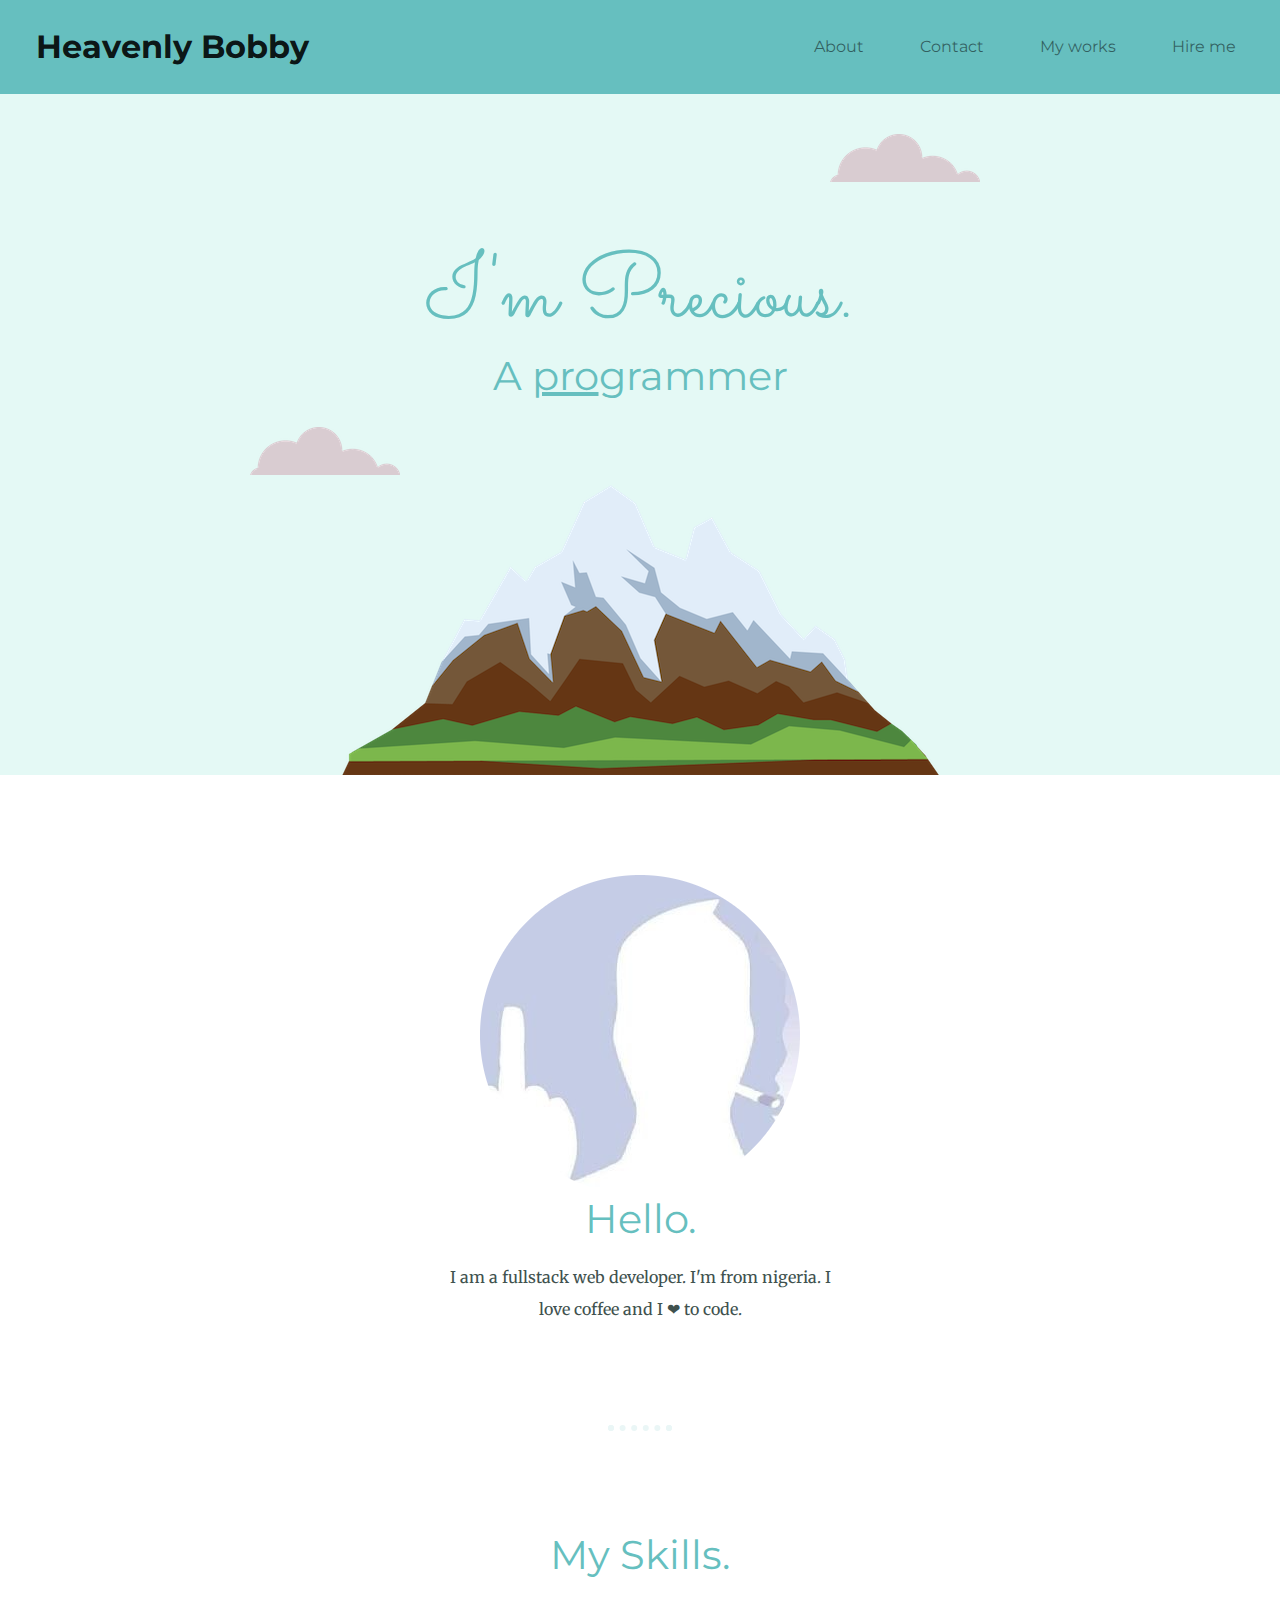
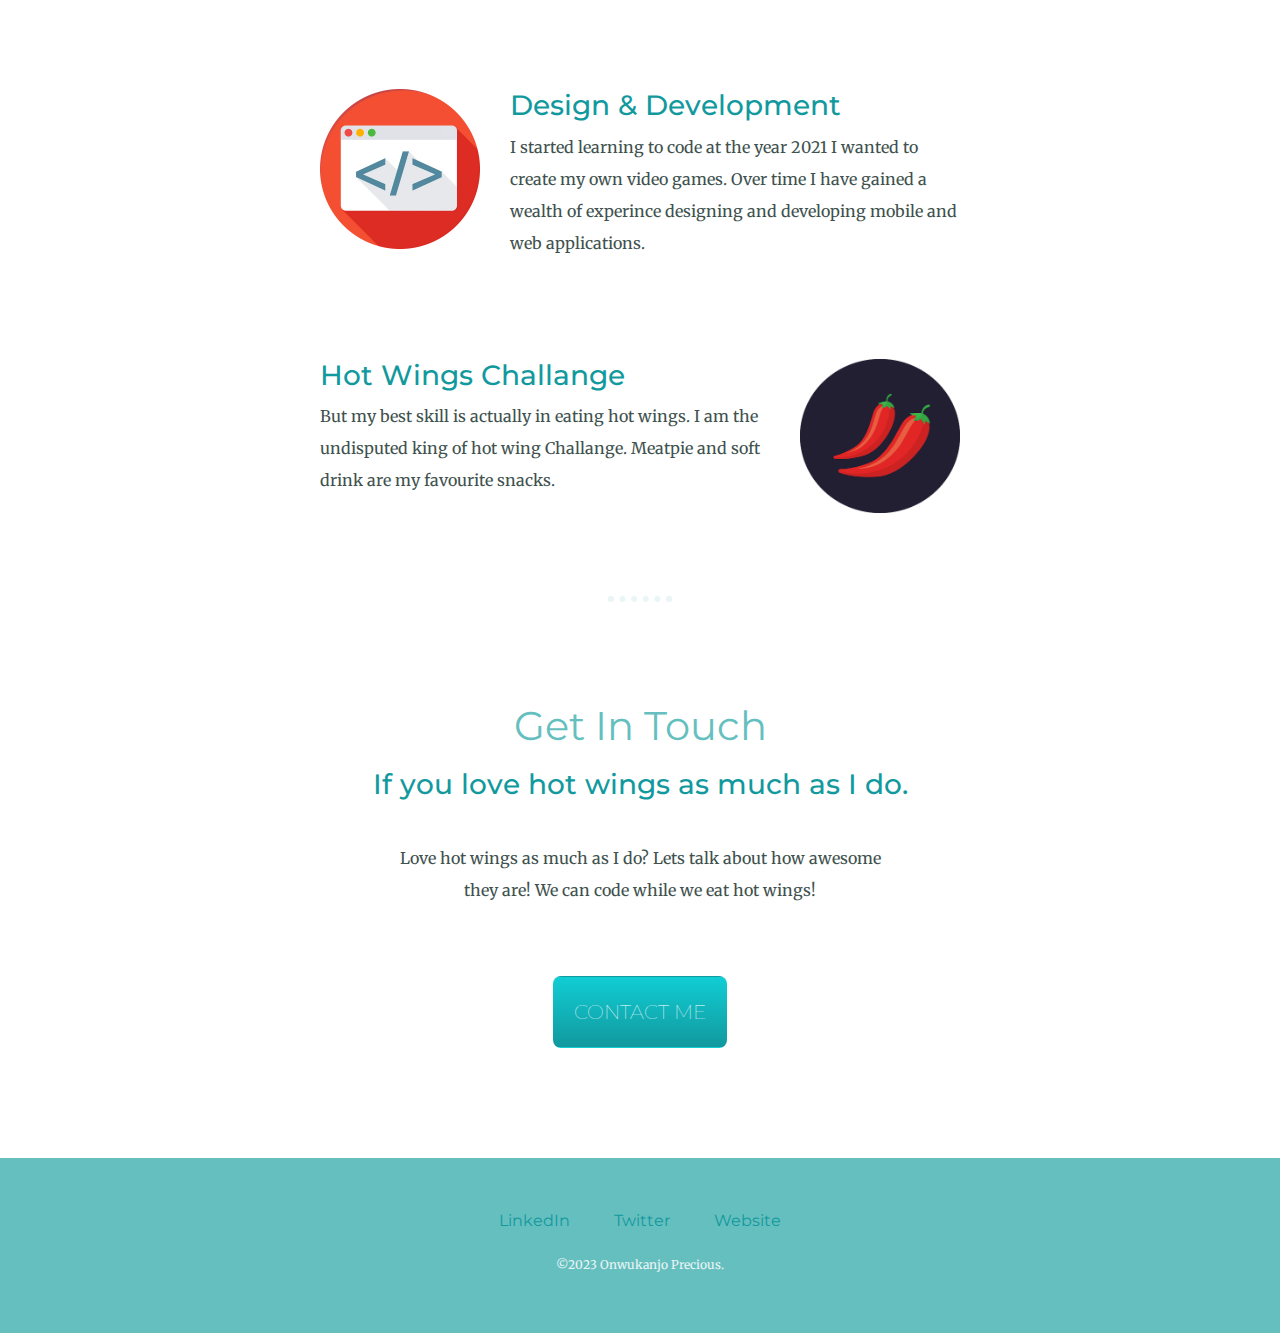
<file: index.html>
<!DOCTYPE html>
<html lang="en">
<head>
  <meta charset="UTF-8">
  <title>Heavenly Bobby</title>
  <link rel="stylesheet" href="https://cdn.jsdelivr.net/npm/bootstrap@4.0.0/dist/css/bootstrap.min.css" integrity="sha384-Gn5384xqQ1aoWXA+058RXPxPg6fy4IWvTNh0E263XmFcJlSAwiGgFAW/dAiS6JXm" crossorigin="anonymous">
  <link rel="stylesheet" href="css/styles.css">
  <link rel="icon" href="favicon.ico">
  <link rel="preconnect" href="https://fonts.googleapis.com">
  <link rel="preconnect" href="https://fonts.gstatic.com" crossorigin>
  <link href="https://fonts.googleapis.com/css2?family=Merriweather:ital,wght@0,300;0,400;0,700;0,900;1,300;1,400;1,700;1,900&family=Montserrat:ital,wght@0,100;0,200;0,300;0,400;0,500;0,600;0,700;0,800;0,900;1,100;1,200;1,300;1,400;1,500;1,600;1,700;1,800;1,900&family=Sacramento&display=swap" rel="stylesheet">

  <script src="https://code.jquery.com/jquery-3.2.1.slim.min.js" integrity="sha384-KJ3o2DKtIkvYIK3UENzmM7KCkRr/rE9/Qpg6aAZGJwFDMVNA/GpGFF93hXpG5KkN" crossorigin="anonymous"></script>
  <script src="https://cdn.jsdelivr.net/npm/popper.js@1.12.9/dist/umd/popper.min.js" integrity="sha384-ApNbgh9B+Y1QKtv3Rn7W3mgPxhU9K/ScQsAP7hUibX39j7fakFPskvXusvfa0b4Q" crossorigin="anonymous"></script>
  <script src="https://cdn.jsdelivr.net/npm/bootstrap@4.0.0/dist/js/bootstrap.min.js" integrity="sha384-JZR6Spejh4U02d8jOt6vLEHfe/JQGiRRSQQxSfFWpi1MquVdAyjUar5+76PVCmYl" crossorigin="anonymous"></script>
</head>
<body>

  <div class="nav-nav navbar navbar-expand-lg navbar-light">
    <a class="nav-brand navbar-brand " href="#">Heavenly Bobby</a>

    <button class="navbar-toggler" type="button" data-toggle="collapse" data-target="#bropdown-nav" aria-controls="navbarSupportedContent" aria-expanded="false" aria-label="Toggle navigation">
      <span class="navbar-toggler-icon"></span>
    </button>

    <div class="collapse navbar-collapse" id="bropdown-nav">
      <ul class="navbar-nav ml-auto">
        <li class="navbar-item">
          <a class="nav-link" href="">About</a>
        </li>
        <li class="navbar-item">
          <a class="nav-link" href="">Contact</a>
        </li>
        <li class="navbar-item">
          <a class="nav-link" href="">My works</a>
        </li>
        <li class="navbar-item">
          <a class="nav-link" href="">Hire me</a>
        </li>
      </ul>
    </div>
    
  </div>


  <div class="top-container">
    <img class="top-cloud" src="images/cloud.png" alt="cloud-image">
    <h1>I'm Precious.</h1>
    <h2>A <span class="pro">pro</span>grammer</h2>
    <img class="bottom-cloud" src="images/cloud.png" alt="cloud-image">
    <img src="images/mountain.png" alt="mountain-image">
  </div>
  
  <div class="middle-container">
    <div class="profile">
      <img src="images/my-picture.png" alt="">
      <h2>Hello.</h2>
      <p class="intro">I am a fullstack web developer. I'm from nigeria. I love coffee and I ❤ to code.</p>
    </div>
    <hr>
    <div class="skills">
      <h2>My Skills.</h2>
      <div class="skill-row">
        <img class="code-image" src="images/code.png" alt="code-image">
        <h3>Design & Development</h3>
        <p>I started learning to code at the year 2021 I wanted to create my own video games. Over time I have gained a wealth of experince designing and developing mobile and web applications.</p>
      </div>
      <div class="skill-row">
        <img class="chilli-image" src="images/chillies.png" alt="chilli-image">
        <h3>Hot Wings Challange</h3>
        <p>But my best skill is actually in eating hot wings. I am the undisputed king of hot wing Challange. Meatpie and soft drink are my favourite snacks.</p>
      </div>
    </div>
    <hr>
    <div class="contact-me">
      <h2>Get In Touch</h2>
      <h3>If you love hot wings as much as I do.</h3>
      <p class="contact-message">Love hot wings as much as I do? Lets talk about how awesome they are! We can code while we eat hot wings!</p>
      <a class="btn" href="mailto:heavenlybobby34@gmail.com">CONTACT ME</a>
    </div>
  </div>
  
  
  <div class="bottom-container">
    <a class="footer-link" href="https://www.linkedin.com/">LinkedIn</a>
    <a class="footer-link" href="https://twitter.com/">Twitter</a>
    <a class="footer-link" href="https://www.appbrewery.co/">Website</a>
    <p class="copyright">©2023 Onwukanjo Precious.</p>
  </div>
  
</body>
</html>
</file>
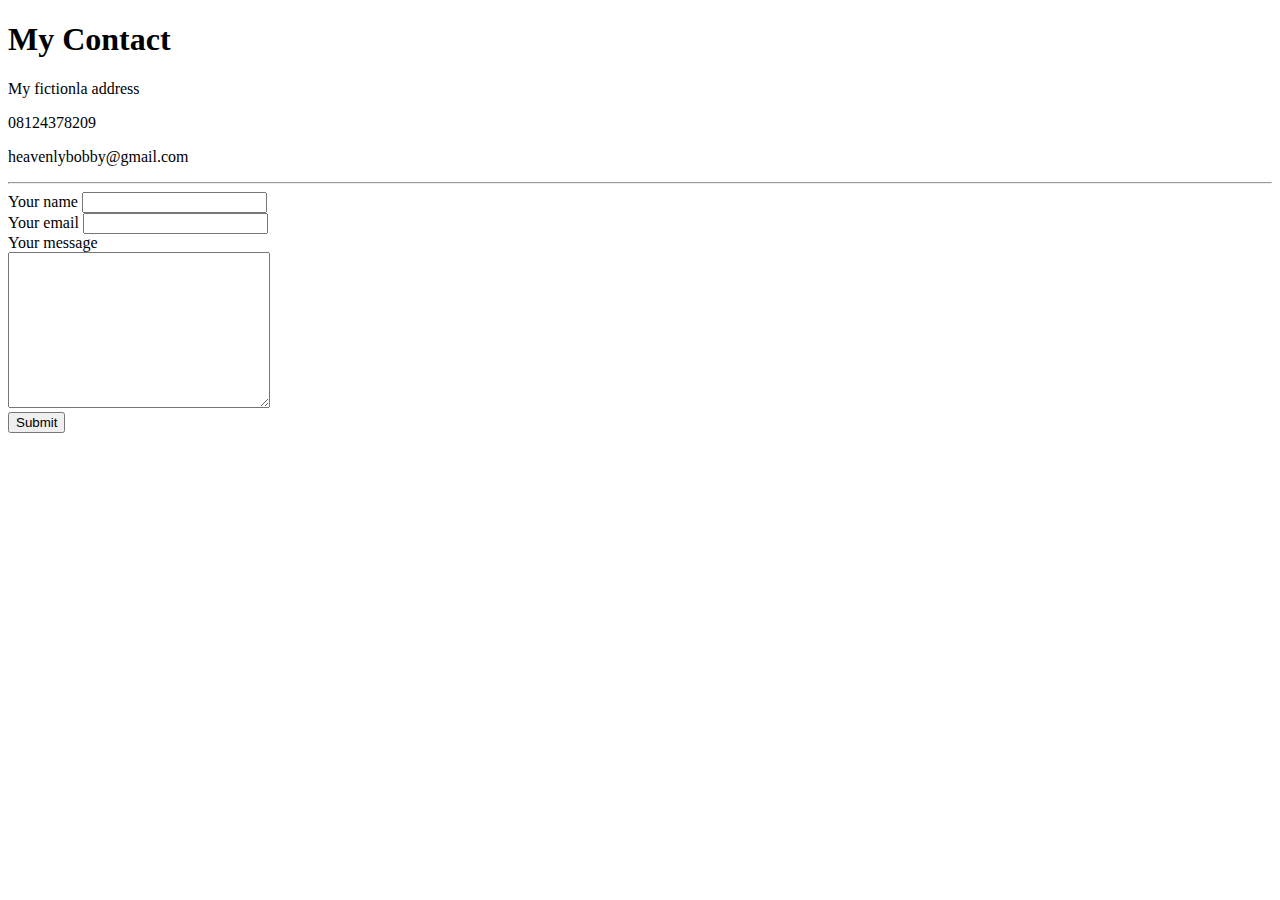
<file: contact-me.html>
<!DOCTYPE html>
<html lang="en">
<head>
  <meta charset="UTF-8">
  <meta http-equiv="X-UA-Compatible" content="IE=edge">
  <meta name="viewport" content="width=device-width, initial-scale=1.0">
  <title>contact Me</title>
</head>
<body>
  <h1>My Contact</h1>
  <p>My fictionla address</p>
  <p>08124378209</p>
  <p>heavenlybobby@gmail.com</p>
  <hr>
  <form action="mailto:info@bobby.com" method="post">
    <label for="">Your name</label>
    <input type="text" name="Your name" value=""><br>
    <label for="">Your email</label>
    <input type="email" name="Your email" value=""><br>
    <label for="">Your message</label><br>
    <textarea name="" id="" cols="30" rows="10"></textarea><br>
    <input type="submit" name="">
  </form>
</body>
</html>
</file>
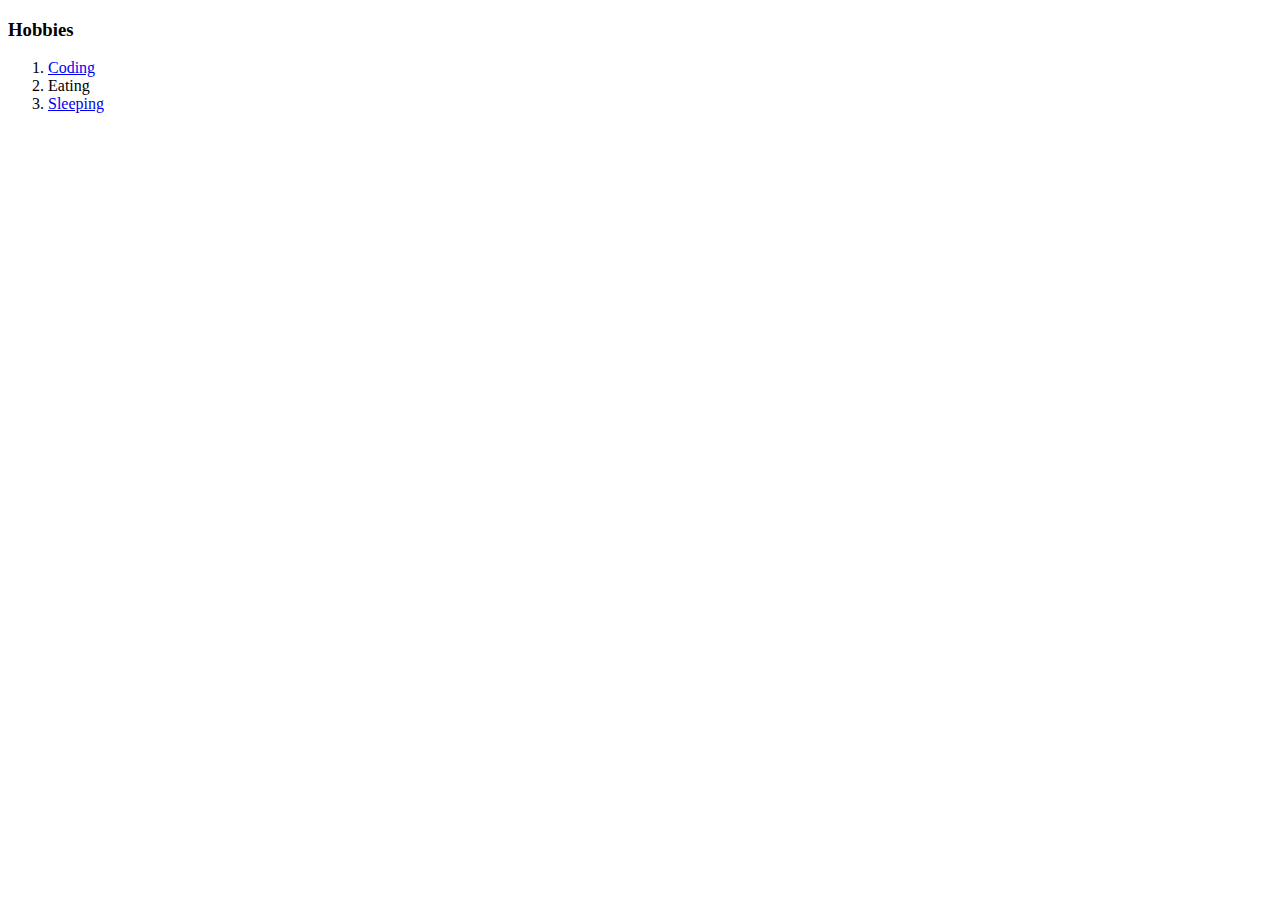
<file: hobbies.html>
<!DOCTYPE html>
<html lang="en">
<head>
  <meta charset="UTF-8">
  <meta http-equiv="X-UA-Compatible" content="IE=edge">
  <meta name="viewport" content="width=device-width, initial-scale=1.0">
  <title>My Hobbies</title>
</head>
<body>
  <h3>Hobbies</h3>
  <ol>
    <li><a href="https://www.youtube.com/shorts/9lpbB078AdE">Coding</a></li>
    <li>Eating</li>
    <li><a href="https://www.youtube.com/watch?v=_IZ9EPiHU9c&pp=ygUIc2xlZXBpbmc%3D">Sleeping</a></li>
  </ol>
</body>
</html>
</file>
<file: css/styles.css>
body {
  font-family: 'Merriweather', serif;
  margin: 0;
  text-align: center;
  color: #40514E;
}

h1 {
  margin: 50px auto 0 auto;
  font-family: 'Sacramento', cursive;
  font-size: 5.625rem;
  color: #66bfbf;
}

h2 {
  font-family: 'Montserrat', sans-serif;
  font-size: 2.5rem; 
  font-weight: normal;
  color: #66bfbf;
  padding-bottom: 10px;
}

h3 {
  font-family: 'Montserrat', sans-serif;
  color: #11999e;
}

p {
  line-height: 2;
}

hr {
  border: 6px dotted #EAF6F6;
  border-bottom: none;
  width: 4%;
  margin: 100px auto;
}

a {
  color: #11999e;
  text-decoration: none;
  font-family: 'Montserrat', sans-serif;
  margin: 10px 20px;
}

a:hover {
  color: #eaf6f6;
}

.nav-nav {
  background-color: #66bfbf;
}

.nav-brand {
  font-weight: bold;
  font-size: 2rem;
}

.top-container {
  background-color: #e4f9f5;
  position: relative;
  padding-top: 100px;
}

.middle-container {
  margin: 100px 0;
}

.bottom-container {
  background-color: #66bfbf;
  padding: 50px 0 20px;
}

.skill-row {
  width: 50%;
  margin: 100px auto 100px auto;
  text-align: left;
  line-height: 2;
}

.pro {
  text-decoration: underline;
}

.intro {
  width: 30%;
  margin: auto;
}

.contact-message {
  width: 40%;
  margin: 40px auto 60px;
}

.copyright {
  color: #eaf6f6;
  font-size: 0.75rem;
  padding: 20px 0;
}

.top-cloud {
  position: absolute;
  top: 40px;
  right: 300px;
}

.bottom-cloud {
  position: absolute;
  bottom: 300px;
  left: 250px;
}

.code-image{
  width: 25%;
  float: left;
  margin-right: 30px;
}

.chilli-image{
  width: 25%;
  float: right;
  margin-left: 30px;
}

.btn {
  background: #11CDD4;
  background-image: -webkit-linear-gradient(top, #11CDD4, #11999E);
  background-image: -moz-linear-gradient(top, #11CDD4, #11999E);
  background-image: -ms-linear-gradient(top, #11CDD4, #11999E);
  background-image: -o-linear-gradient(top, #11CDD4, #11999E);
  background-image: -webkit-gradient(to bottom, #11CDD4, #11999E);
  -webkit-border-radius: 8px;
  -moz-border-radius: 8px;
  border-radius: 8px;
  color: #FFFFFF;
  font-family: 'Montserrat', sans-serif;
  font-size: 20px;
  font-weight: 100;
  padding: 20px;
  text-decoration: none;
  display: inline-block;
  cursor: pointer;
  text-align: center;
}

.btn:hover {
  background: #30E3CB;
  background-image: -webkit-linear-gradient(top, #30E3CB, #2BC4AD);
  background-image: -moz-linear-gradient(top, #30E3CB, #2BC4AD);
  background-image: -ms-linear-gradient(top, #30E3CB, #2BC4AD);
  background-image: -o-linear-gradient(top, #30E3CB, #2BC4AD);
  background-image: -webkit-gradient(to bottom, #30E3CB, #2BC4AD);
  -webkit-border-radius: 8px;
  -moz-border-radius: 8px;
  border-radius: 8px;
  text-decoration: none;
}
</file>
